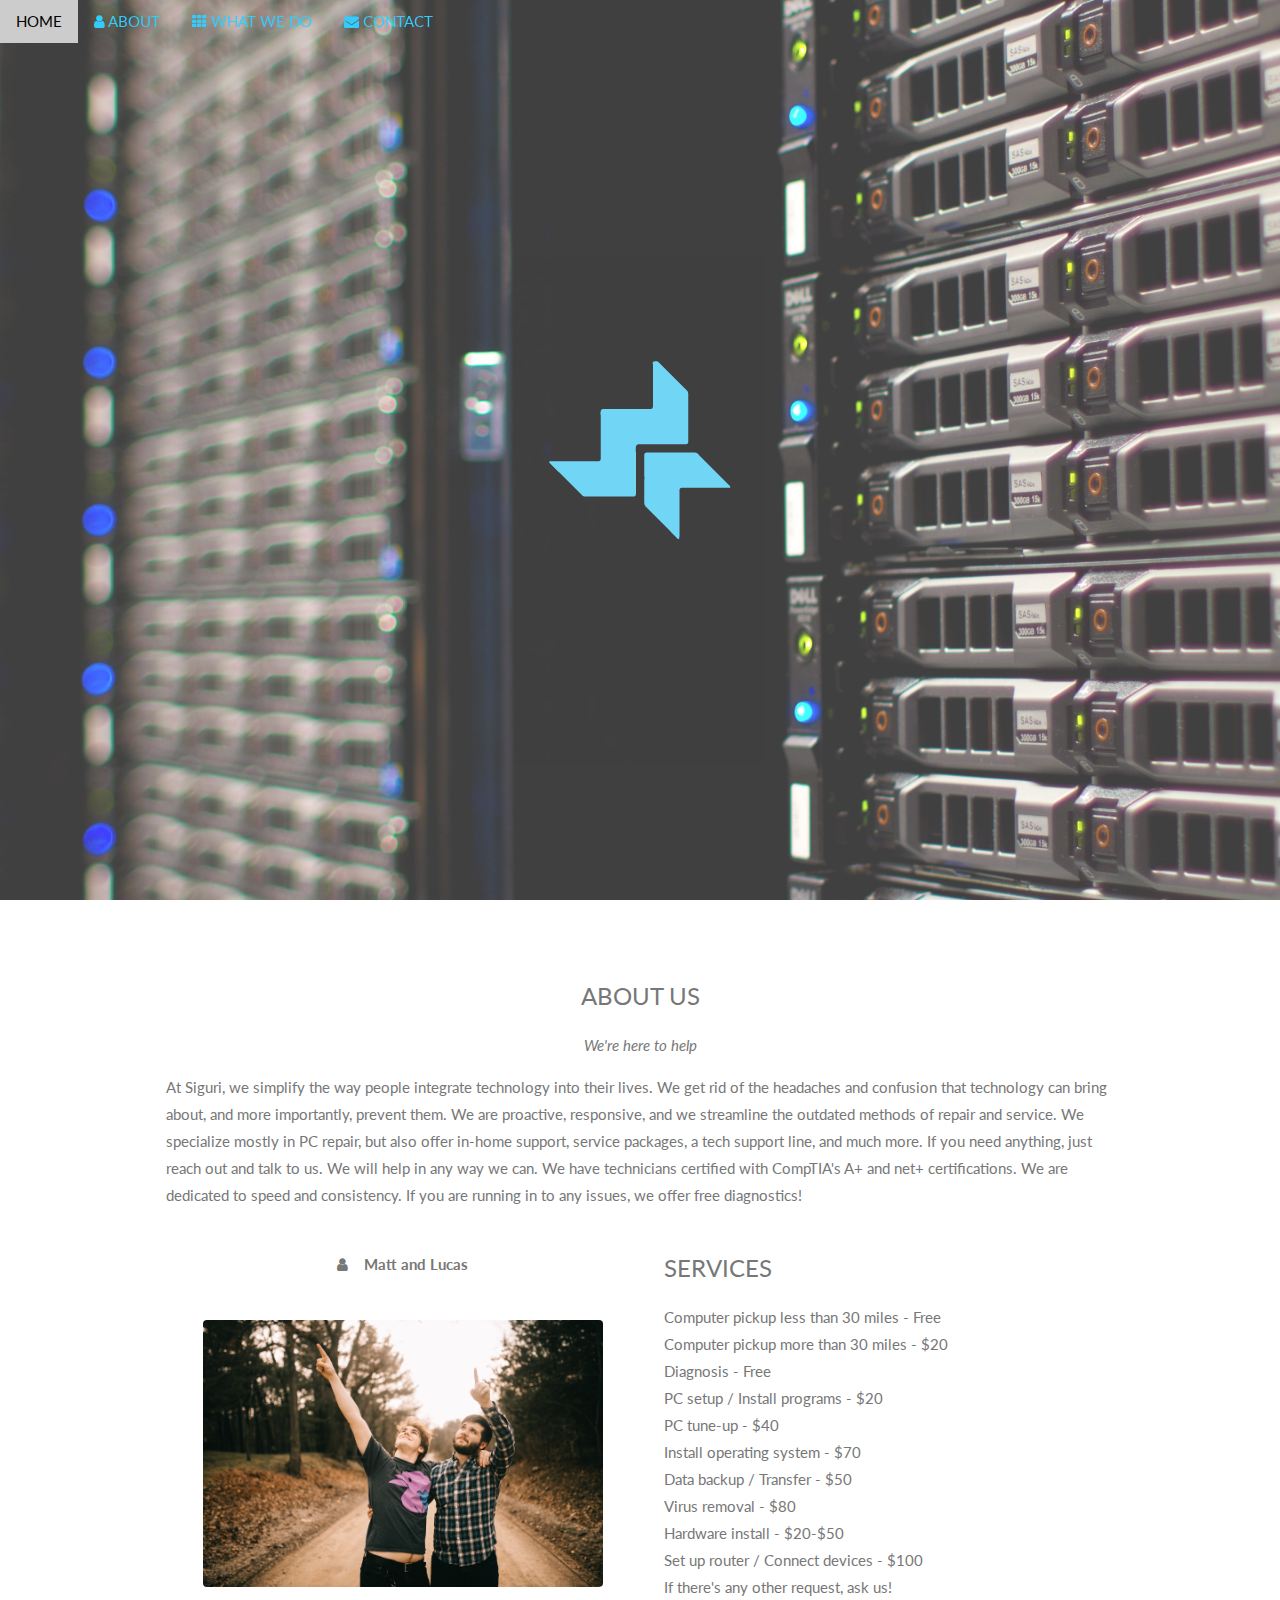
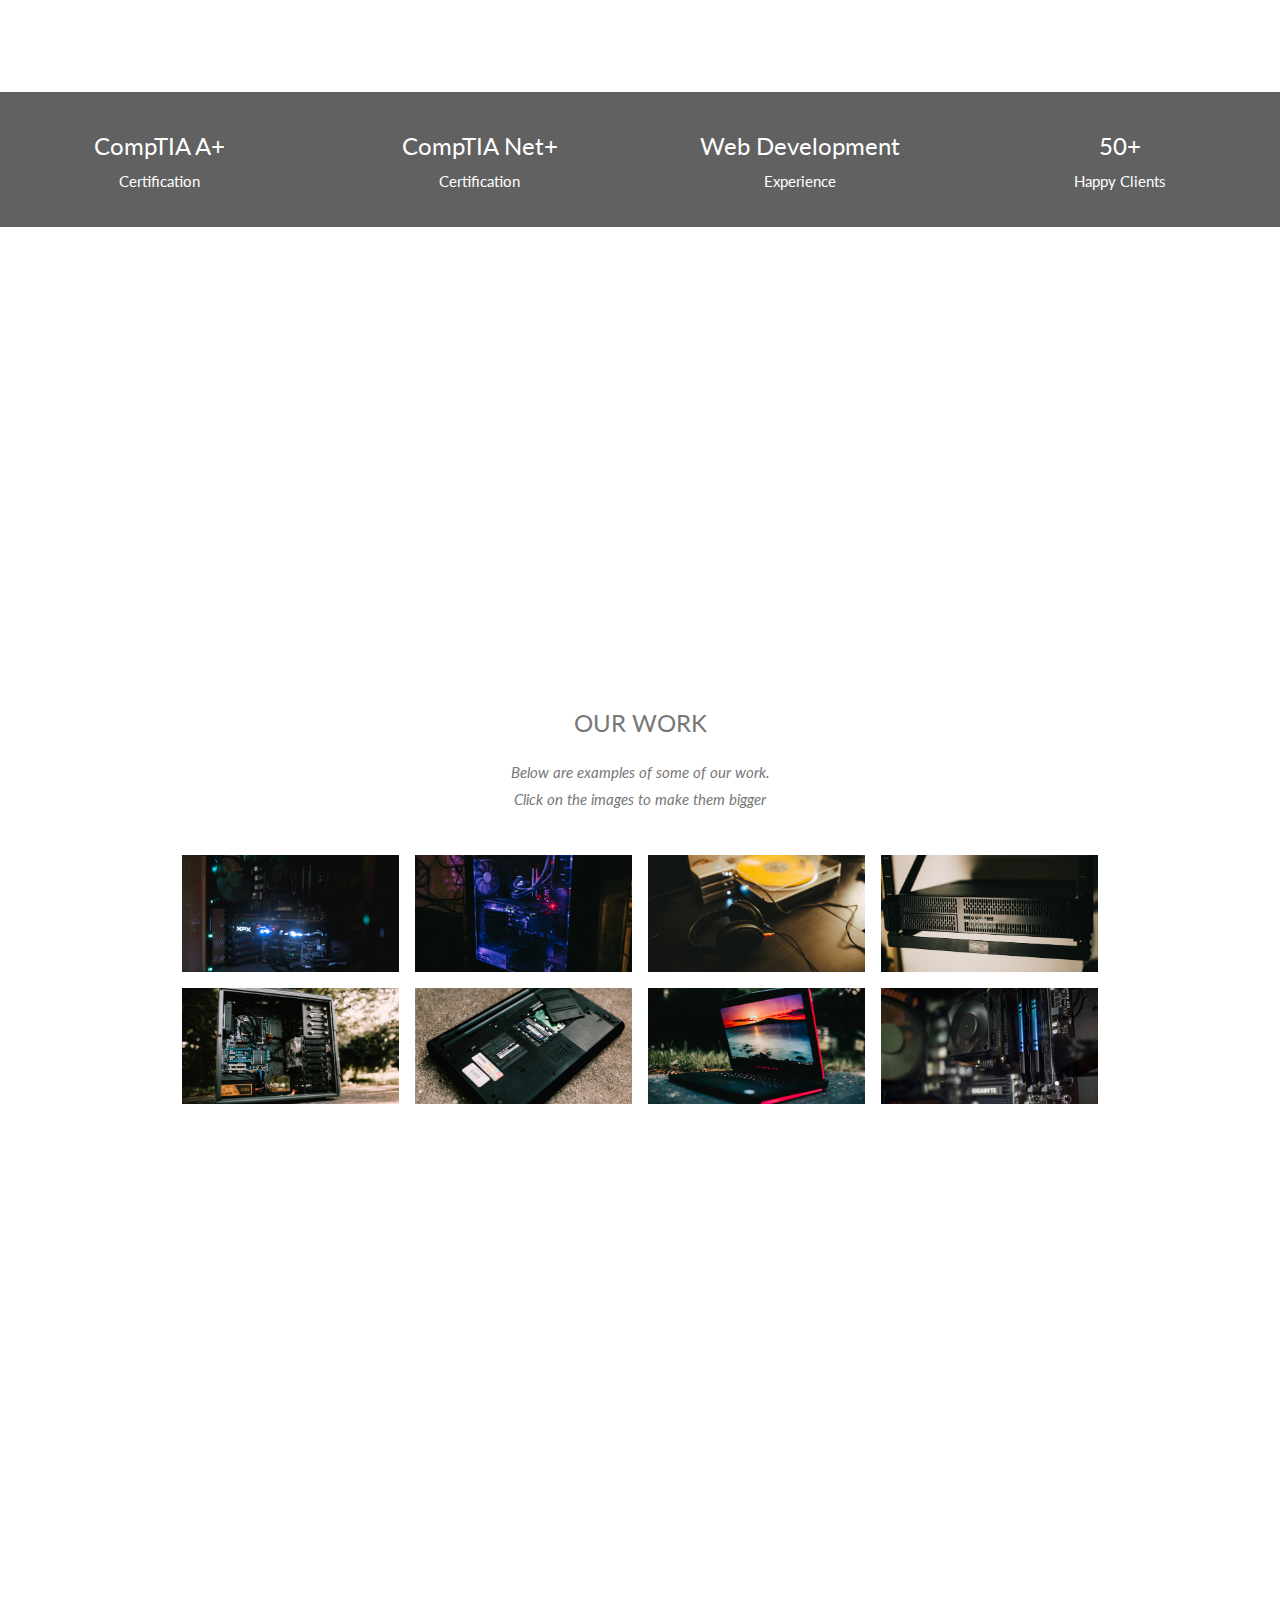
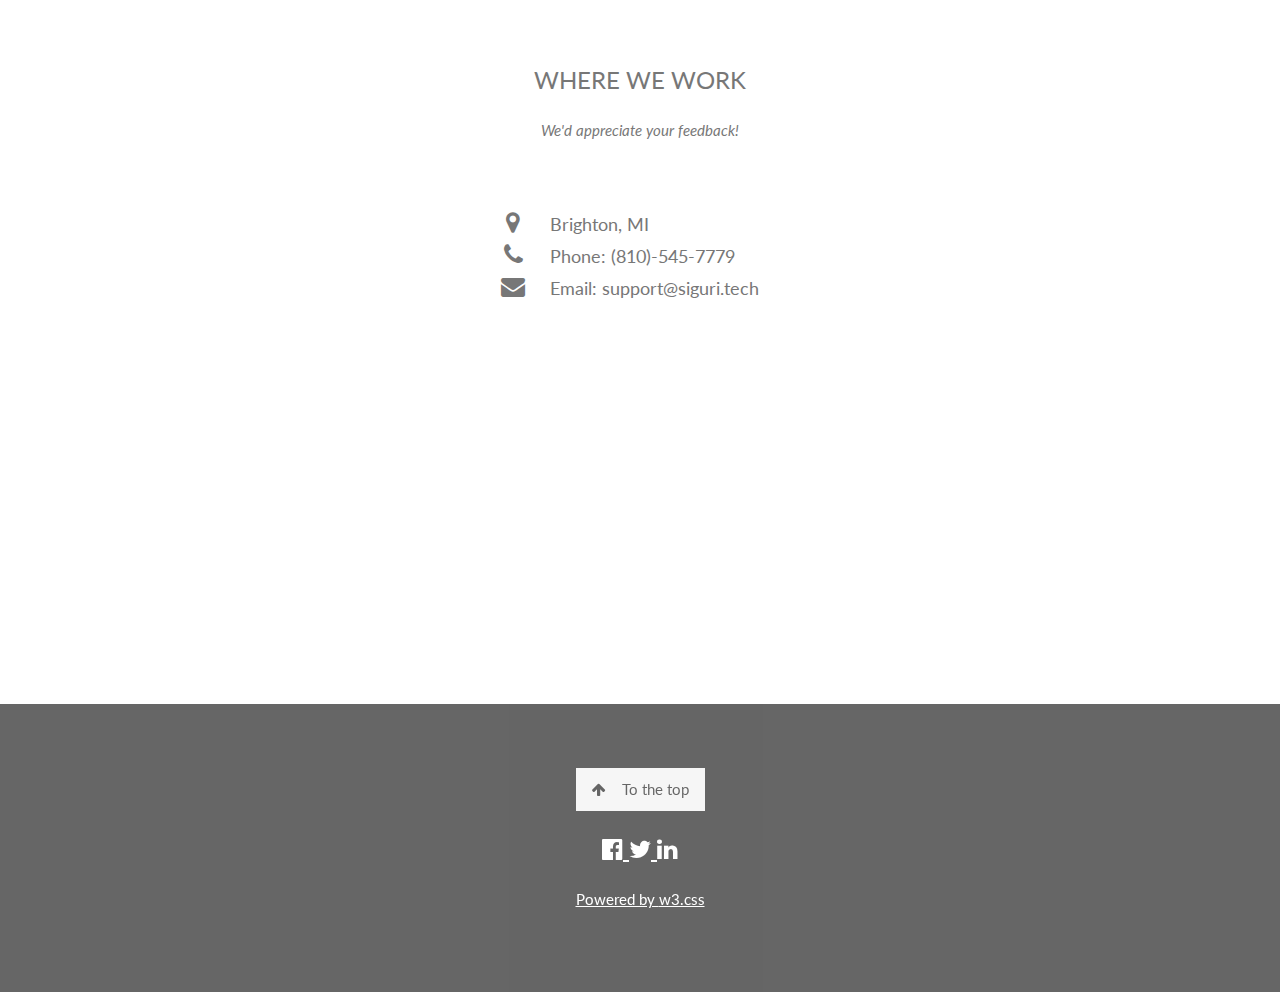
<file: index.html>
<!DOCTYPE html>
<html>
<!-- Global site tag (gtag.js) - Google Analytics -->
<script async src="https://www.googletagmanager.com/gtag/js?id=UA-110263438-1"></script>
<script>
  window.dataLayer = window.dataLayer || [];
  function gtag(){dataLayer.push(arguments);}
  gtag('js', new Date());

  gtag('config', 'UA-110263438-1');
</script>
<title>Siguri</title>
<meta charset="UTF-8">
<meta name="viewport" content="width=device-width, initial-scale=1">
<link rel="stylesheet" href="https://www.w3schools.com/w3css/4/w3.css">
<link rel="stylesheet" href="https://fonts.googleapis.com/css?family=Lato">
<link rel="stylesheet" href="https://cdnjs.cloudflare.com/ajax/libs/font-awesome/4.7.0/css/font-awesome.min.css">
<link rel="shortcut icon" href="/images/ml-fav16.png" type="image/x-icon">
<style>
body,h1,h2,h3,h4,h5,h6 {font-family: "Lato", sans-serif;}
body, html {
    height: 100%;
    color: #777;
    line-height: 1.8;
}

/* Create a Parallax Effect */
.bgimg-1, .bgimg-2, .bgimg-3 {
    background-attachment: fixed;
    background-position: center;
    background-repeat: no-repeat;
    background-size: cover;
}

/* First image (Logo. Full height) */
.bgimg-1 {
    background-image: url("./images/server.jpg");
    min-height: 100%;
}

/* Second image (Portfolio) */
.bgimg-2 {
    background-image: url("./images/codypc.jpg");
    min-height: 400px;
}

/* Third image (Contact) */
.bgimg-3 {
    background-image: url("./images/switch.jpg");
    min-height: 400px;
}

.w3-wide {letter-spacing: 10px;}
.w3-hover-opacity {cursor: pointer;}

/* Turn off parallax scrolling for tablets and phones */
@media only screen and (max-device-width: 1024px) {
    .bgimg-1, .bgimg-2, .bgimg-3 {
        background-attachment: scroll;
    }
}
</style>

<body>

<!-- Navbar (sit on top) -->
<div class="w3-top">
  <div class="w3-bar" id="myNavbar">
    <a class="w3-bar-item w3-button w3-hover-black w3-hide-medium w3-hide-large w3-right" href="javascript:void(0);" onclick="toggleFunction()" title="Toggle Navigation Menu">
      <i class="fa fa-bars"></i>
    </a>
    <a href="#home" class="w3-bar-item w3-button" style="color:#33ccff">HOME</a>
    <a href="#about" class="w3-bar-item w3-button w3-hide-small" style="color:#33ccff"><i class="fa fa-user"></i> ABOUT</a>
    <a href="#portfolio" class="w3-bar-item w3-button w3-hide-small" style="color:#33ccff"><i class="fa fa-th"></i> WHAT WE DO</a>
    <a href="#contact" class="w3-bar-item w3-button w3-hide-small" style="color:#33ccff"><i class="fa fa-envelope"></i> CONTACT</a>
    
    </a>
  </div>

  <!-- Navbar on small screens -->
  <div id="navDemo" class="w3-bar-block w3-white w3-hide w3-hide-large w3-hide-medium">
    <a href="#about" class="w3-bar-item w3-button" onclick="toggleFunction()">ABOUT</a>
    <a href="#portfolio" class="w3-bar-item w3-button" onclick="toggleFunction()">WHAT WE DO</a>
    <a href="#contact" class="w3-bar-item w3-button" onclick="toggleFunction()">CONTACT</a>
   
  </div>
</div>

<!-- First Parallax Image with Logo Text -->
<div class="bgimg-1 w3-display-container w3-opacity-min" id="home">
  <div class="w3-display-middle" style="white-space:nowrap;">
    <span class="w3-center w3-padding-large w3-xlarge w3-wide w3-animate-opacity"><img src= "./images/ml.png"></span>
  </div>
</div>

<!-- Container (About Section) -->
<div class="w3-content w3-container w3-padding-64" id="about">
  <h3 class="w3-center">ABOUT US</h3>
  <p class="w3-center"><em>We're here to help</em></p>
  <p>At Siguri, we simplify the way people integrate technology into their lives. We get rid of the headaches and confusion that technology can bring about, and more importantly, prevent them. We are proactive, responsive, and we streamline the outdated methods of repair and service. We specialize mostly in PC repair, but also offer in-home support, service packages, a tech support line, and much more. If you need anything, just reach out and talk to us. We will help in any way we can. We have technicians certified with CompTIA's A+ and net+ certifications. We are dedicated to speed and consistency. If you are running in to any issues, we offer free diagnostics! </p>
  <div class="w3-row">
    <div class="w3-col m6 w3-center w3-padding-large">
      <p><b><i class="fa fa-user w3-margin-right"></i>Matt and Lucas</b></p><br>
      <img src="./images/lucasandmatt2.jpg" class="w3-round w3-image w3-hover-opacity-off" alt="Photo of Us" width="400" height="233">
    </div>

    <!-- Hide this text on small devices -->
    <div class="w3-col m6 w3-hide-small w3-padding-large">
      <h3>SERVICES</h3>
      <p>Computer pickup less than 30 miles - Free</br>
         Computer pickup more than 30 miles - $20</br>
         Diagnosis                          - Free</br>
         PC setup / Install programs        - $20</br>
         PC tune-up                         - $40</br>
         Install operating system           - $70</br>
         Data backup / Transfer             - $50</br>
         Virus removal                      - $80</br>
         Hardware install                   - $20-$50</br>
         Set up router / Connect devices    - $100</br>
         If there's any other request, ask us!</p>
    </div>
  </div>
  
  
    
  </div>
</div>

<div class="w3-row w3-center w3-dark-grey w3-padding-16">
  <div class="w3-quarter w3-section">
    <span class="w3-xlarge">CompTIA A+</span><br>
    Certification
  </div>
  <div class="w3-quarter w3-section">
    <span class="w3-xlarge">CompTIA Net+</span><br>
    Certification
  </div>
  <div class="w3-quarter w3-section">
    <span class="w3-xlarge">Web Development</span><br>
    Experience
  </div>
  <div class="w3-quarter w3-section">
    <span class="w3-xlarge">50+</span><br>
    Happy Clients
  </div>
</div>

<!-- Second Parallax Image with Portfolio Text -->
<div class="bgimg-2 w3-display-container w3-opacity-min">
  <div class="w3-display-middle">
    <span class="w3-xxlarge w3-text-white w3-wide">WHAT WE DO</span>
  </div>
</div>

<!-- Container (Portfolio Section) -->
<div class="w3-content w3-container w3-padding-64" id="portfolio">
  <h3 class="w3-center">OUR WORK</h3>
  <p class="w3-center"><em>Below are examples of some of our work.<br> Click on the images to make them bigger</em></p><br>

  <!-- Responsive Grid. Four columns on tablets, laptops and desktops. Will stack on mobile devices/small screens (100% width) -->
  <div class="w3-row-padding w3-center">
    <div class="w3-col m3">
      <img src="/images/pic1.jpg" style="width:100%" onclick="onClick(this)" class="w3-hover-opacity" alt="Budget gaming PCs">
    </div>

    <div class="w3-col m3">
      <img src="/images/pic2.jpg" style="width:100%" onclick="onClick(this)" class="w3-hover-opacity" alt="Not so budget gaming PCs">
    </div>

    <div class="w3-col m3">
      <img src="/images/pic3.jpg" style="width:100%" onclick="onClick(this)" class="w3-hover-opacity" alt="HiFi audio setups">
    </div>

    <div class="w3-col m3">
      <img src="/images/pic4.jpg" style="width:100%" onclick="onClick(this)" class="w3-hover-opacity" alt="Backup storage servers">
    </div>
  </div>

  <div class="w3-row-padding w3-center w3-section">
    <div class="w3-col m3">
      <img src="/images/pic5.jpg" style="width:100%" onclick="onClick(this)" class="w3-hover-opacity" alt="PC repairs">
    </div>

    <div class="w3-col m3">
      <img src="/images/pic6.jpg" style="width:100%" onclick="onClick(this)" class="w3-hover-opacity" alt="Laptop upgrades">
    </div>

    <div class="w3-col m3">
      <img src="/images/pic7.jpg" style="width:100%" onclick="onClick(this)" class="w3-hover-opacity" alt="Laptop screen repair">
    </div>

    <div class="w3-col m3">
      <img src="/images/pic8.jpg" style="width:100%" onclick="onClick(this)" class="w3-hover-opacity" alt="PC tune-ups">
    </div>
  </div>
</div>

<!-- Modal for full size images on click-->
<div id="modal01" class="w3-modal w3-black" onclick="this.style.display='none'">
  <span class="w3-button w3-large w3-black w3-display-topright" title="Close Modal Image"><i class="fa fa-remove"></i></span>
  <div class="w3-modal-content w3-animate-zoom w3-center w3-transparent w3-padding-64">
    <img id="img01" class="w3-image">
    <p id="caption" class="w3-opacity w3-large"></p>
  </div>
</div>

<!-- Third Parallax Image with Portfolio Text -->
<div class="bgimg-3 w3-display-container w3-opacity-min">
  <div class="w3-display-middle">
     <span class="w3-xxlarge w3-text-white w3-wide">CONTACT</span>
  </div>
</div>

<!-- Container (Contact Section) -->
<div class="w3-content w3-container w3-padding-64" id="contact">
  <h3 class="w3-center">WHERE WE WORK</h3>
  <p class="w3-center"><em>We'd appreciate your feedback!</em></p>

  <div class="w3-row w3-padding-32 w3-section">
    <div class="w3-col m4 w3-container">
      <!-- Add Google Maps -->
      <div id="googleMap" class="w3-round-large w3-greyscale" style="width:100%;height:400px;"></div>
    </div>
    <div class="w3-col m8 w3-panel">
      <div class="w3-large w3-margin-bottom">
        <i class="fa fa-map-marker fa-fw w3-hover-text-black w3-xlarge w3-margin-right"></i> Brighton, MI<br>
        <i class="fa fa-phone fa-fw w3-hover-text-black w3-xlarge w3-margin-right"></i> Phone: (810)-545-7779<br>
        <i class="fa fa-envelope fa-fw w3-hover-text-black w3-xlarge w3-margin-right"></i> Email: support@siguri.tech<br>
      </div>
    </div>
  </div>
</div>

<!-- Footer -->
<footer class="w3-center w3-black w3-padding-64 w3-opacity w3-hover-opacity-off">
  <a href="#home" class="w3-button w3-light-grey"><i class="fa fa-arrow-up w3-margin-right"></i>To the top</a>
  <div class="w3-xlarge w3-section">
    <a href= "https://www.facebook.com/siguritech"><i class="fa fa-facebook-official w3-hover-opacity"></i>
    <i class="fa fa-twitter w3-hover-opacity"></i>
    <i class="fa fa-linkedin w3-hover-opacity"></i>
  </div>
  <p>Powered by <a href="https://www.w3schools.com/w3css/default.asp" title="W3.CSS" target="_blank" class="w3-hover-text-green">w3.css</a></p>
</footer>
 
<!-- Add Google Maps -->
<script>
function myMap()
{
  myCenter=new google.maps.LatLng(42.477462, -83.848167);
  var mapOptions= {
    center:myCenter,
    zoom:12, scrollwheel: false, draggable: false,
    mapTypeId:google.maps.MapTypeId.ROADMAP
  };
  var map=new google.maps.Map(document.getElementById("googleMap"),mapOptions);

  var marker = new google.maps.Marker({
    position: myCenter,
  });
  marker.setMap(map);
}

// Modal Image Gallery
function onClick(element) {
  document.getElementById("img01").src = element.src;
  document.getElementById("modal01").style.display = "block";
  var captionText = document.getElementById("caption");
  captionText.innerHTML = element.alt;
}

// Change style of navbar on scroll
window.onscroll = function() {myFunction()};
function myFunction() {
    var navbar = document.getElementById("myNavbar");
    if (document.body.scrollTop > 100 || document.documentElement.scrollTop > 100) {
        navbar.className = "w3-bar" + " w3-card-2" + " w3-animate-top" + " w3-white";
    } else {
        navbar.className = navbar.className.replace(" w3-card-2 w3-animate-top w3-white", "");
    }
}

// Used to toggle the menu on small screens when clicking on the menu button
function toggleFunction() {
    var x = document.getElementById("navDemo");
    if (x.className.indexOf("w3-show") == -1) {
        x.className += " w3-show";
    } else {
        x.className = x.className.replace(" w3-show", "");
    }
}
</script>
<!--
To use this code on your website, get a free API key from Google.
Read more at: https://www.w3schools.com/graphics/google_maps_basic.asp
-->

</body>
</html>
</file>
